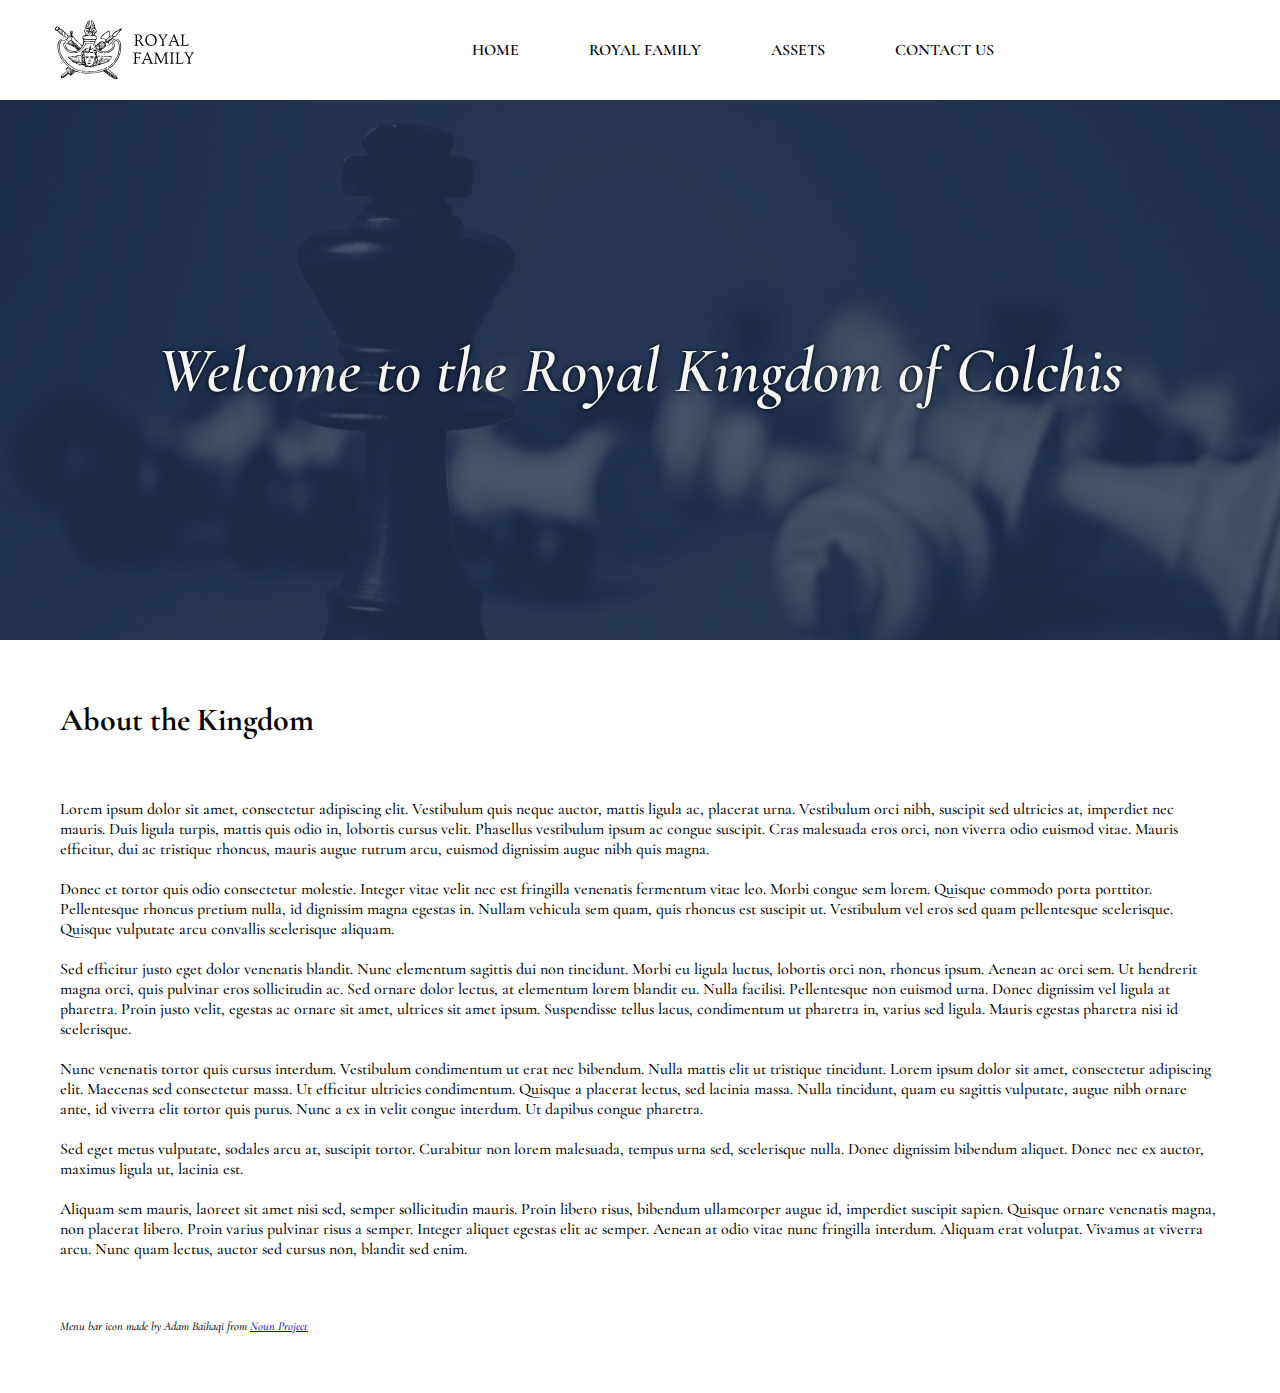
<file: index.html>
<!DOCTYPE html>
<html lang="fr">
  <head>
    <meta charset="UTF-8">
    <meta http-equiv="X-UA-Compatible" content="IE=edge">
    <meta name="viewport" content="width=device-width, initial-scale=1.0">
    <meta name="description" content="Website about the Royal Family of Colchis">

   
<meta property="og:title" content="Website about the Royal Family of Colchis  | Royal Kingdom of Colchis ">
<meta property="og:description" content="Website about the Royal Family of Colchis">


    <title>Royal Kingdom of Colchis</title>
    <link href="style.css" rel="stylesheet" type="text/css" >
  </head>
  <body>
  
    <header>
      <nav>
        <img
          class="logo"
          src="./assets/Royal-Family-logo.svg"
          alt="logo"
        >
        <img
          class="menu-bar"
          src="./assets/noun-menu-bar.svg"
          alt="menu bar"
        >
        <ul class="nav-list">
          <li class="nav-list-items">
            <a href="index.html" title="Homepage" class="nav-links">Home</a>
          </li>
          <li class="nav-list-items">
            <a href="royal-family.html" title="Page about Royal Family members"  class="nav-links">Royal Family</a>
          </li>
          <li class="nav-list-items">
            <a href="royal-assets.html" title ="Page about royal family assets" class="nav-links"> Assets</a>
          </li>
          <li class="nav-list-items">
            <a href="contact.html" title= "Contact Page" class="nav-links">Contact Us</a>
          </li>
        </ul>
      </nav>
    </header>

    <main>
      <section class="hero">
       
        <h1>Welcome to the Royal Kingdom of Colchis</h1>
      </section>

      <h2>About the Kingdom</h2>
      <p>
        Lorem ipsum dolor sit amet, consectetur adipiscing elit. Vestibulum quis
        neque auctor, mattis ligula ac, placerat urna. Vestibulum orci nibh,
        suscipit sed ultricies at, imperdiet nec mauris. Duis ligula turpis,
        mattis quis odio in, lobortis cursus velit. Phasellus vestibulum ipsum
        ac congue suscipit. Cras malesuada eros orci, non viverra odio euismod
        vitae. Mauris efficitur, dui ac tristique rhoncus, mauris augue rutrum
        arcu, euismod dignissim augue nibh quis magna.<br><br>
        Donec et tortor quis odio consectetur molestie. Integer vitae velit nec
        est fringilla venenatis fermentum vitae leo. Morbi congue sem lorem.
        Quisque commodo porta porttitor. Pellentesque rhoncus pretium nulla, id
        dignissim magna egestas in. Nullam vehicula sem quam, quis rhoncus est
        suscipit ut. Vestibulum vel eros sed quam pellentesque scelerisque.
        Quisque vulputate arcu convallis scelerisque aliquam. <br><br>Sed
        efficitur justo eget dolor venenatis blandit. Nunc elementum sagittis
        dui non tincidunt. Morbi eu ligula luctus, lobortis orci non, rhoncus
        ipsum. Aenean ac orci sem. Ut hendrerit magna orci, quis pulvinar eros
        sollicitudin ac. Sed ornare dolor lectus, at elementum lorem blandit eu.
        Nulla facilisi. Pellentesque non euismod urna. Donec dignissim vel
        ligula at pharetra. Proin justo velit, egestas ac ornare sit amet,
        ultrices sit amet ipsum. Suspendisse tellus lacus, condimentum ut
        pharetra in, varius sed ligula. Mauris egestas pharetra nisi id
        scelerisque. <br><br>Nunc venenatis tortor quis cursus interdum.
        Vestibulum condimentum ut erat nec bibendum. Nulla mattis elit ut
        tristique tincidunt. Lorem ipsum dolor sit amet, consectetur adipiscing
        elit. Maecenas sed consectetur massa. Ut efficitur ultricies
        condimentum. Quisque a placerat lectus, sed lacinia massa. Nulla
        tincidunt, quam eu sagittis vulputate, augue nibh ornare ante, id
        viverra elit tortor quis purus. Nunc a ex in velit congue interdum. Ut
        dapibus congue pharetra.<br><br>
        Sed eget metus vulputate, sodales arcu at, suscipit tortor. Curabitur
        non lorem malesuada, tempus urna sed, scelerisque nulla. Donec dignissim
        bibendum aliquet. Donec nec ex auctor, maximus ligula ut, lacinia
        est.<br><br>
        Aliquam sem mauris, laoreet sit amet nisi sed, semper sollicitudin
        mauris. Proin libero risus, bibendum ullamcorper augue id, imperdiet
        suscipit sapien. Quisque ornare venenatis magna, non placerat libero.
        Proin varius pulvinar risus a semper. Integer aliquet egestas elit ac
        semper. Aenean at odio vitae nunc fringilla interdum. Aliquam erat
        volutpat. Vivamus at viverra arcu. Nunc quam lectus, auctor sed cursus
        non, blandit sed enim.
      </p>

      <footer>
        <p class="mention">
          Menu bar icon made by Adam Baihaqi from
          <a
            href="https://thenounproject.com/browse/icons/term/menu-bar/"
            rel="noopener"
            target="_blank"
            title="menu bar Icons"
            >Noun Project</a
          >
        </p>
      </footer>

      
     
    </main>
     <script src="script.js"></script>
  </body>
</html>
</file>
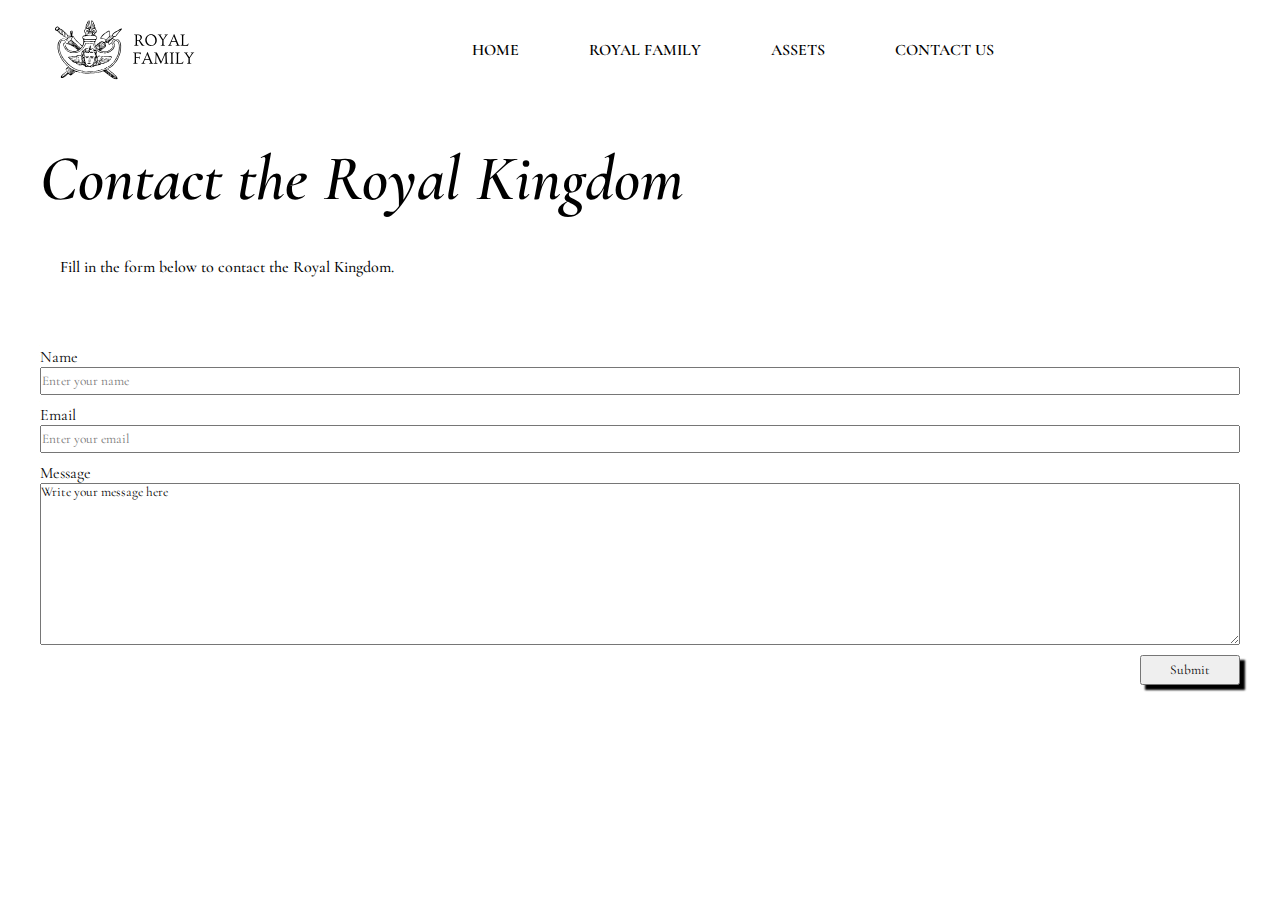
<file: contact.html>
<!DOCTYPE html>
<html lang="fr">

<head>
    <meta charset="UTF-8">
    <meta http-equiv="X-UA-Compatible" content="IE=edge">
    <meta name="viewport" content="width=device-width, initial-scale=1.0">
    <link href="style.css" rel="stylesheet" type="text/css">
    <meta name="description" content="Fill in the form to contact the Royal Kindom family of Colchis">


    <meta property="og:title" content="Contact page  | Royal Kingdom of Colchis ">
    <meta property="og:description" content="Fill in the form to contact the Royal Kindom family of Colchis">


    <title>Contact page</title>
</head>

<body>

    <header>
        <nav>
            <img class="logo" src="./assets/Royal-Family-logo.svg" alt="website logo">
            <img class="menu-bar" src="./assets/noun-menu-bar.svg" alt="menu bar">
            <ul class="nav-list">
                <li class="nav-list-items">
                    <a href="index.html" title="Homepage" class="nav-links">Home</a>
                </li>
                <li class="nav-list-items">
                    <a href="royal-family.html" title="Page about Royal Family members" class="nav-links">Royal
                        Family</a>
                </li>
                <li class="nav-list-items">
                    <a href="royal-assets.html" title="Page about royal family assets" class="nav-links"> Assets</a>
                </li>
                <li class="nav-list-items">
                    <a href="contact.html" title="Contact Page" class="nav-links">Contact Us</a>
                </li>
            </ul>
        </nav>
    </header>


    <main>
        <h1 class="royal-family-title">Contact the Royal Kingdom</h1>
    </main>

    <p>
        Fill in the form below to contact the Royal Kingdom.
    </p>

    <form action="#">


        <label for="name">Name</label>
        <input type="text" name="name" id="name" placeholder="Enter your name">



        <label for="email">Email</label>
        <input type="email" name="email" id="email" placeholder="Enter your email">



        <label for="message">Message</label>
        <textarea name="message" id="message" cols="30" rows="10">Write your message here</textarea>


        <input type="submit" value="Submit" id="submit" aria-label="submit button">



    </form>

    <script src="script.js"></script>
</body>

</html>
</file>
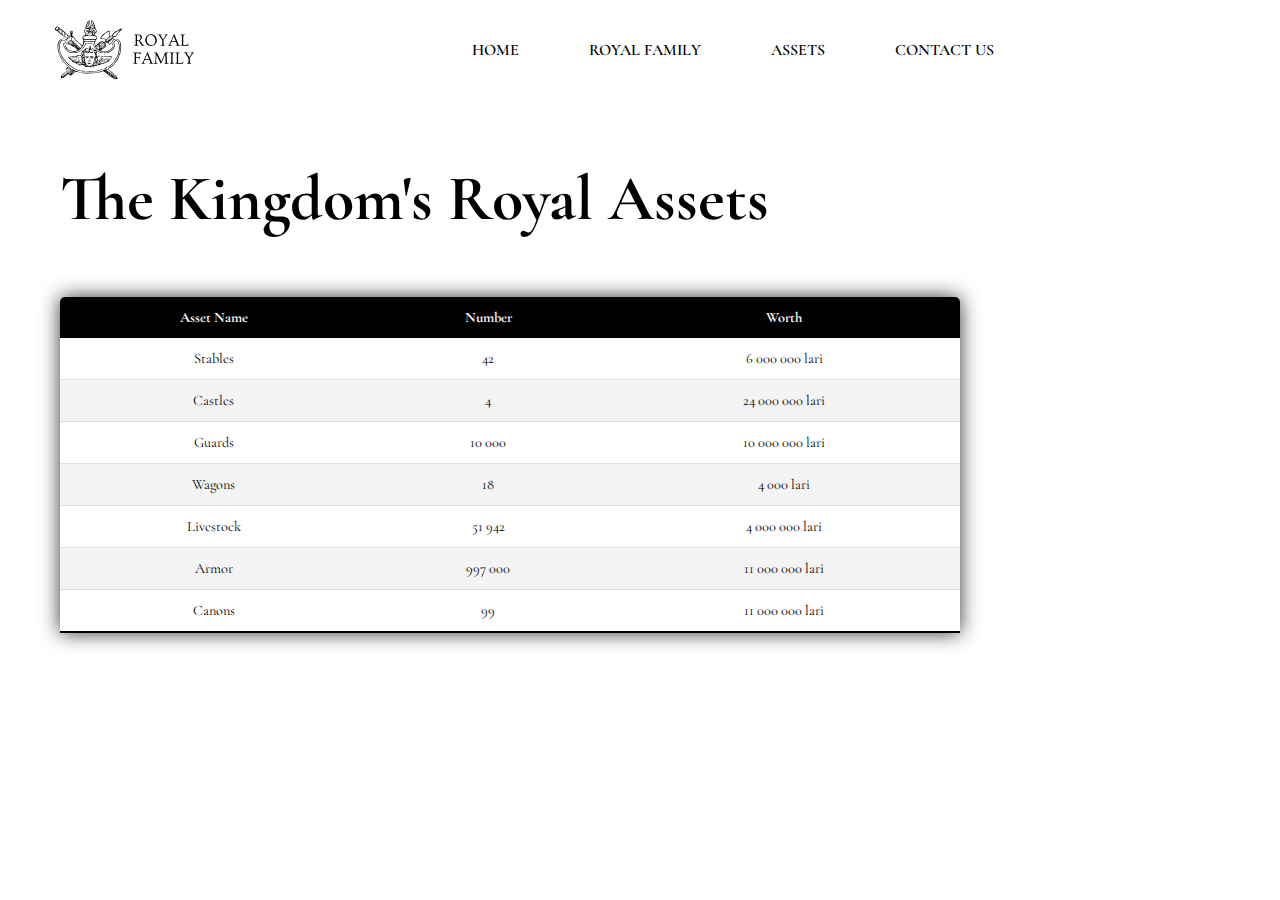
<file: royal-assets.html>
<!DOCTYPE html>
<html lang="fr">

<head>
  <meta charset="UTF-8">
  <meta http-equiv="X-UA-Compatible" content="IE=edge">
  <meta name="viewport" content="width=device-width, initial-scale=1.0">
  <link href="style.css" rel="stylesheet" type="text/css">
  <meta name="description" content="Page about the kingdom's royal assets">


  <meta property="og:title" content="The Kingdom's Royal Assets  | Royal Kingdom of Colchis ">
  <meta property="og:description" content="Page about the Kingdom's Royal Assets">


  <title>The Kingdom's Royal Assets</title>

</head>


<body>
  <!-- Navigation Section-->
  <header>
    <nav>
      <img class="logo" src="./assets/Royal-Family-logo.svg" alt="website logo">
      <img class="menu-bar" src="./assets/noun-menu-bar.svg" alt="menu bar">
      <ul class="nav-list">
        <li class="nav-list-items">
          <a href="index.html" title="Homepage" class="nav-links">Home</a>
        </li>
        <li class="nav-list-items">
          <a href="royal-family.html" title="Page about Royal Family members" class="nav-links">Royal Family</a>
        </li>
        <li class="nav-list-items">
          <a href="royal-assets.html" title="Page about royal family assets" class="nav-links"> Assets</a>
        </li>
        <li class="nav-list-items">
          <a href="contact.html" title="Contact Page" class="nav-links">Contact Us</a>
        </li>
      </ul>
    </nav>
  </header>

  <h2 class="royal-asset-title">
    The Kingdom's Royal Assets
  </h2>

  <div>


    <table class="content-table">

      <thead>
        <tr>
          <th>Asset Name</th>
          <th>Number</th>
          <th>Worth</th>
        </tr>
      </thead>

      <tr>
        <td>Stables</td>
        <td>42</td>
        <td>6 000 000 lari</td>
      </tr>

      <tr>
        <td>Castles</td>
        <td>4</td>
        <td>24 000 000 lari</td>
      </tr>

      <tr>
        <td>Guards</td>
        <td>10 000</td>
        <td> 10 000 000 lari</td>
      </tr>

      <tr>
        <td>Wagons</td>
        <td>18</td>
        <td>4 000 lari</td>
      </tr>

      <tr>
        <td>Livestock</td>
        <td>51 942</td>
        <td>4 000 000 lari</td>
      </tr>

      <tr>
        <td>Armor</td>
        <td>997 000</td>
        <td>11 000 000 lari</td>
      </tr>

      <tr>
        <td>Canons</td>
        <td>99</td>
        <td>11 000 000 lari</td>
      </tr>
    </table>
  </div>
  <script src="script.js"></script>
</body>

</html>
</file>
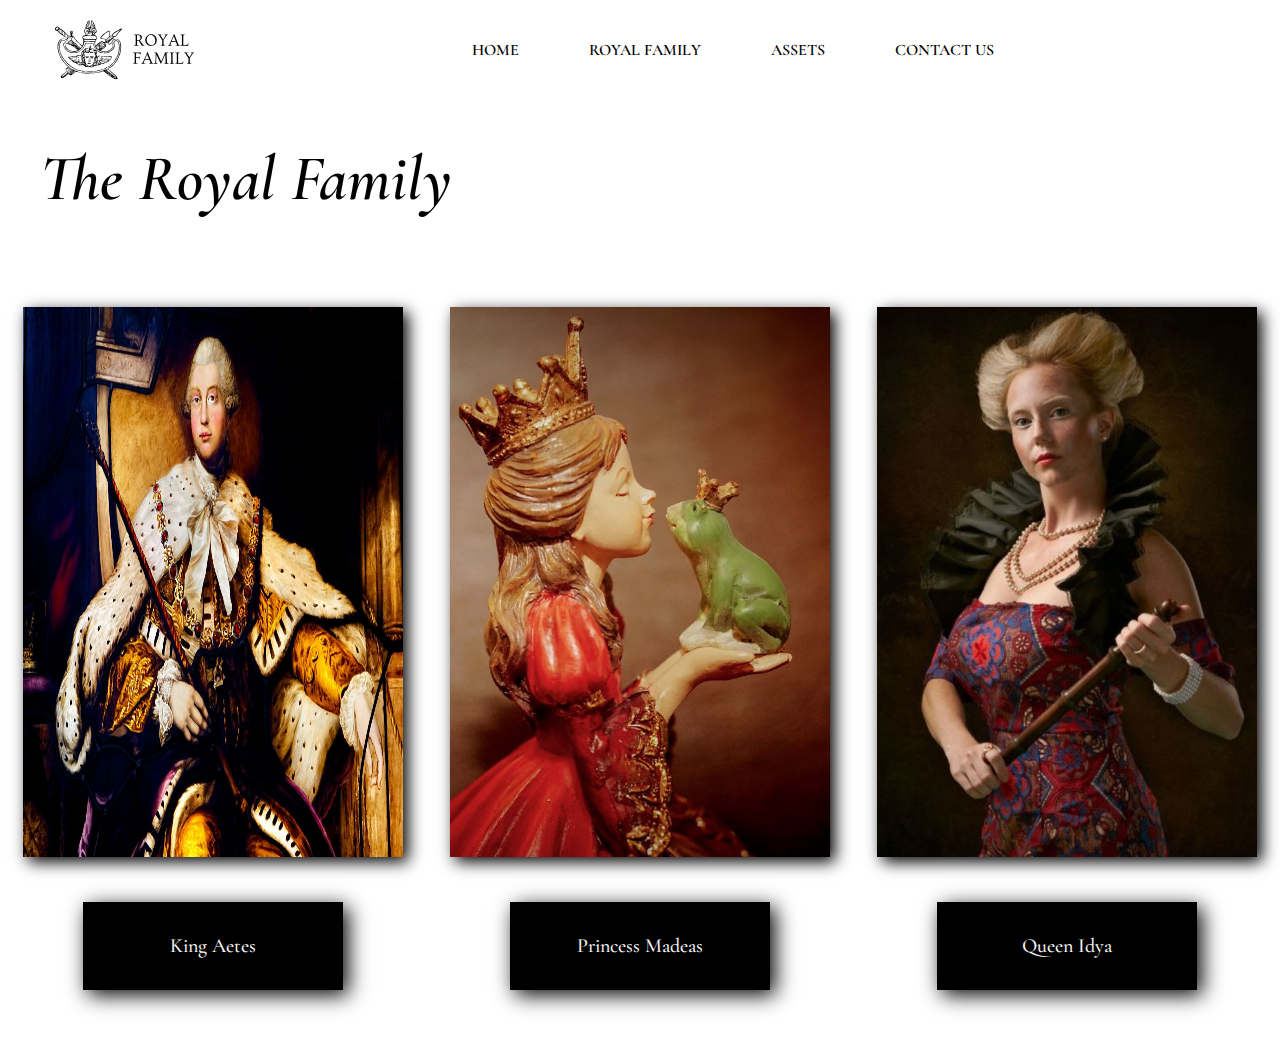
<file: royal-family.html>
<!DOCTYPE html>
<html lang="fr">
  <head>
    <meta charset="UTF-8" >
    <meta http-equiv="X-UA-Compatible" content="IE=edge" >
    <meta name="viewport" content="width=device-width, initial-scale=1.0" >
    <link href="style.css" rel="stylesheet" type="text/css" >
     <link rel="preconnect" href="https://fonts.googleapis.com">



    <meta
      name="description"
      content="Website about the members of the Royal Family of Colchis"
   >

    <meta
      property="og:title"
      content="Website about the Royal Family of Colchis  | Royal Kingdom of Colchis "
    >
    <meta
      property="og:description"
      content="Website about the Royal Family of Colchis"
    >

    <title>Royal Kingdom of Colchis</title>
  </head>

  <body>
  
    <header>
      <nav>
        <img
          class="logo"
          src="./assets/Royal-Family-logo.svg"
          alt="website logo"
        >
        <img class="menu-bar" src="./assets/noun-menu-bar.svg" alt="menu bar" >
        <ul class="nav-list">
          <li class="nav-list-items">
            <a href="index.html" title="Homepage" class="nav-links">Home</a>
          </li>
          <li class="nav-list-items">
            <a
              href="royal-family.html"
              title="Page about Royal Family members"
              class="nav-links"
              >Royal Family</a
            >
          </li>
          <li class="nav-list-items">
            <a
              href="royal-assets.html"
              title="Page about royal family assets"
              class="nav-links"
            >
              Assets</a
            >
          </li>
          <li class="nav-list-items">
            <a href="contact.html" title="Contact Page" class="nav-links"
              >Contact Us</a
            >
          </li>
        </ul>
      </nav>
    </header>
    

    <main>
      <h1 class="royal-family-title">The Royal Family</h1>

      <div class="royal-family-container">
        <div class="member-card">
          <img
            class="king-picture"
            src="./assets/king-photo.jpg"
            alt="King of Colchis"
          >
          <p class="title-royal-container">King Aetes</p>
        </div>

        <div class="member-card">
          <img
            class="princess-picture cover"
            src="./assets/princess.jpg"
            alt="Princess of Colchis"
          >
          <p class="title-royal-container">Princess Madeas</p>
        </div>

        <div class="member-card cover">
          <img src="./assets/queen-photo.jpg" alt="Queen of Colchis" >
          <p class="title-royal-container">Queen Idya</p>
        </div>
      </div>
    </main>
    <script src="script.js"></script>
  </body>
</html>
</file>
<file: style.css>
@import url('https://fonts.googleapis.com/css2?family=Cormorant+Garamond:ital,wght@0,400;0,600;1,400;1,500;1,600&display=swap');

* {
  margin: 0;
  padding: 0;
  box-sizing: border-box;
font-family: 'Cormorant Garamond', serif;


}

nav {
  width: 100%;  
  display: flex;
  justify-content: space-around;
 
}

.nav-list {
  display: flex;
  flex-direction: row;
  width: 80%;
  justify-content: center;
    font-weight: 600;
}

.nav-list-items {
  list-style-type: none;
  line-height: 100px;
  margin-right: 70px;
}

.nav-links {
  text-decoration: none;
  color: black;
  text-transform: uppercase;
}

.nav-links:hover {
  text-decoration: underline;
  text-underline-offset: 0.5em;
}

.logo {
  width: 100px;
  height: 100px;
  display: block;
  width: 20%;
  -webkit-user-select: none;
  /*Pour que la propriété passe sur Safari et autres navigateurs*/
  user-select: none;
}

.hero {
  background: url("./assets/hero-section.jpg");
  background-repeat: no-repeat;
  height: 60vh;
  display: flex;
  justify-content: center;
  align-items: center;
  box-shadow: inset 0 0 0 2000px rgba(35, 50, 86, 0.8);
  background-size: cover;
  background-color: rgb(35, 50, 86);
  background-position: center center;

}



h1 {
  font-size: 4rem;
  color: whitesmoke;
  text-shadow: 0px 0px 4px black;
  padding: 40px;
  text-align: center;
  font-style: italic;
  font-weight: 600;
}

h2 {
  text-align: left;
  margin: 60px;
  font-size: 2rem;
}

p {
  margin: 0 60px 60px 60px;
  font-weight: 500;
}

.menu-bar {
  width: 50px;
  margin-top: 10px;
  display: none;
}

.mention {
  font-size: 12px;
  font-style: italic;
}

/*Royal family page*/

.royal-family-title{
font-size: 4rem;
color: black;
text-shadow: 0px 0px 4px black;
padding: 40px;
text-align: left;
text-shadow: none;

}

.royal-family-container {
  display: flex;
  justify-content: space-around;
  width: 100%;
  flex-wrap: wrap;
  
}



.member-card img {
  width: 380px;
 
  box-shadow: 5px 5px 15px black;
  transition: transform .1s;
  margin-top: 50px;
  height: 550px;
}

.member-card{
  width: auto;
}

.princess-picture{
object-position: -342px;
}

.cover{
  object-fit: cover;
}

.king-picture{
  object-fit: fill;
}

.title-royal-container{
  margin: 40px 60px 60px 60px;
  padding: 31px;
  border: 1px solid black;
  background-color: black;
  box-shadow: 5px 5px 20px black;
  font-size: 20px;
  box-sizing: border-box;
  color: whitesmoke;
  text-align: center;
}

.title-royal-container:hover{
  background-color: whitesmoke;
  color: black;
}


.royal-family-container img:hover{
  
    -ms-transform: scale(1.2); /* IE 9 */
    -webkit-transform: scale(1.2); /* Safari 3-8 */
    transform: scale(1.2);
    
}

/*Fin royal page family html*/


@media screen and (max-width: 800px) {
  .logo {
    display: none;
  }

  nav {
    width: 100%;
    justify-content: space-around;
  }

  .nav-list {
    flex-wrap: wrap;
    flex-direction: column;
    width: 90%;
  }


  .nav-list-items {
    text-align: center;
    width: 100%;
    margin: 0;
    display: none;
    line-height: 50px;
  }

  .menu-bar {
    display: block;
    height: 20%;
  }

  .active {
    display: block;

  }

  h1 {
    font-size: 2rem;

  }

  h2 {
    font-size: 1.5rem;
  }
}
  /*Royal family page*/
  
  .royal-family-title{
  font-size: 4rem;
  color: black;
  text-shadow: 0px 0px 4px black;
  padding: 40px;
  text-align: left;
  text-shadow: none;
  
  }
  
  .royal-family-container {
    display: flex;
    justify-content: space-around;
    width: 100%;
    flex-wrap: wrap;
    
  }
  
  
  
  .member-card img {
    width: 380px;
    box-shadow: 5px 5px 15px black;
    transition: transform .1s;
    margin-top: 50px;
    height: 550px;
  }
  
  .member-card{
    width: auto;
  }
  
  .princess-picture{
  object-position: -342px;
  }
  
  .cover{
    object-fit: cover;
  }
  
  .king-picture{
    object-fit: fill;
  }
  
  .title-royal-container{
    margin: 40px 60px 60px 60px;
    padding: 31px;
    border: 1px solid black;
    background-color: black;
    box-shadow: 5px 5px 20px black;
    font-size: 20px;
    box-sizing: border-box;
    color: whitesmoke;
    text-align: center;
  }
  
  .title-royal-container:hover{
    background-color: whitesmoke;
    color: black;
  }
  
  
  .royal-family-container img:hover{
    
      -ms-transform: scale(1.2); /* IE 9 */
      -webkit-transform: scale(1.2); /* Safari 3-8 */
      transform: scale(1.2);
      
  }
  
  /*Fin royal family page html*/
  
  
  @media screen and (max-width: 800px) {
    .logo {
      display: none;
    }
  
    nav {
      width: 100%;
      justify-content: space-around;
    }
  
    .nav-list {
      flex-wrap: wrap;
      flex-direction: column;
      width: 90%;
  
      }
  
  
    .nav-list-items {
      text-align: center;
      width: 100%;
      margin: 0;
      display: none;
      line-height: 50px;
    }
  
    .menu-bar {
      display: block;
      height: 20%;
   
    }
  
    .active {
      display: block;
  
    }
  
    h1 {
      font-size: 2rem;
  
    }
  
    h2 {
      font-size: 1.5rem;
    }
    

  
}

/*Royal Family Page règle responsive*/

@media screen and (max-width: 400px) {

  .member-card img{
    width: 314px;
  
  }


}

/*Fin règle responsive royal family*/

.royal-asset-title{
  text-align: left;
  margin: 60px;
  font-size: 4rem
}

.content-table{
  border-collapse: collapse;
  margin: 25px 0;
  font-size: 0.9em;
min-width: 900px;
  margin-left: 60px;
  border-radius: 5px 5px 0 0;
  overflow: hidden;
  box-shadow: 0 0 20px rgba(0, 0, 0, 0.8);
  
    
  
}

.content-table thead  tr{
  background-color: black;
  color:whitesmoke ;
  text-align: center;
  font-weight: bold;
}

.content-table td,
.content-table th{
padding: 12px 15px;
}

.content-table tbody tr{
  border-bottom: 1px solid #dddddd;
  text-align: center;
}

.content-table tbody tr:nth-of-type(even){
  background-color: #f3f3f3f3;
}

.content-table tbody tr:last-of-type {
  border-bottom: 2px solid black;
}

.content-table tr:hover td{
  background: black !important;
  color: whitesmoke;
}

/* Contact page */

form{
display: flex;
  flex-direction: column;
  
  margin-left: 40px;
  margin-right: 40px;
  font-family: inherit;
  margin-bottom: 60px;
  
}



body>form:nth-child(4)>label:nth-child(3),
 label:nth-child(1),
 label:nth-child(5){
  margin-top: 10px;
}

body>form:nth-child(4)>input:nth-child(7) {
  margin-top: 10px;
  width: 100px;
  padding: 5px;
  margin-left: auto;
  box-shadow: 5px 5px 2px black;
    
}

body>form:nth-child(4)>input:nth-child(7):hover{
  background-color: black;
  color: white;
  border-radius: 5px;
    
}

#email,#name{
  height: 28px;
}
</file>
